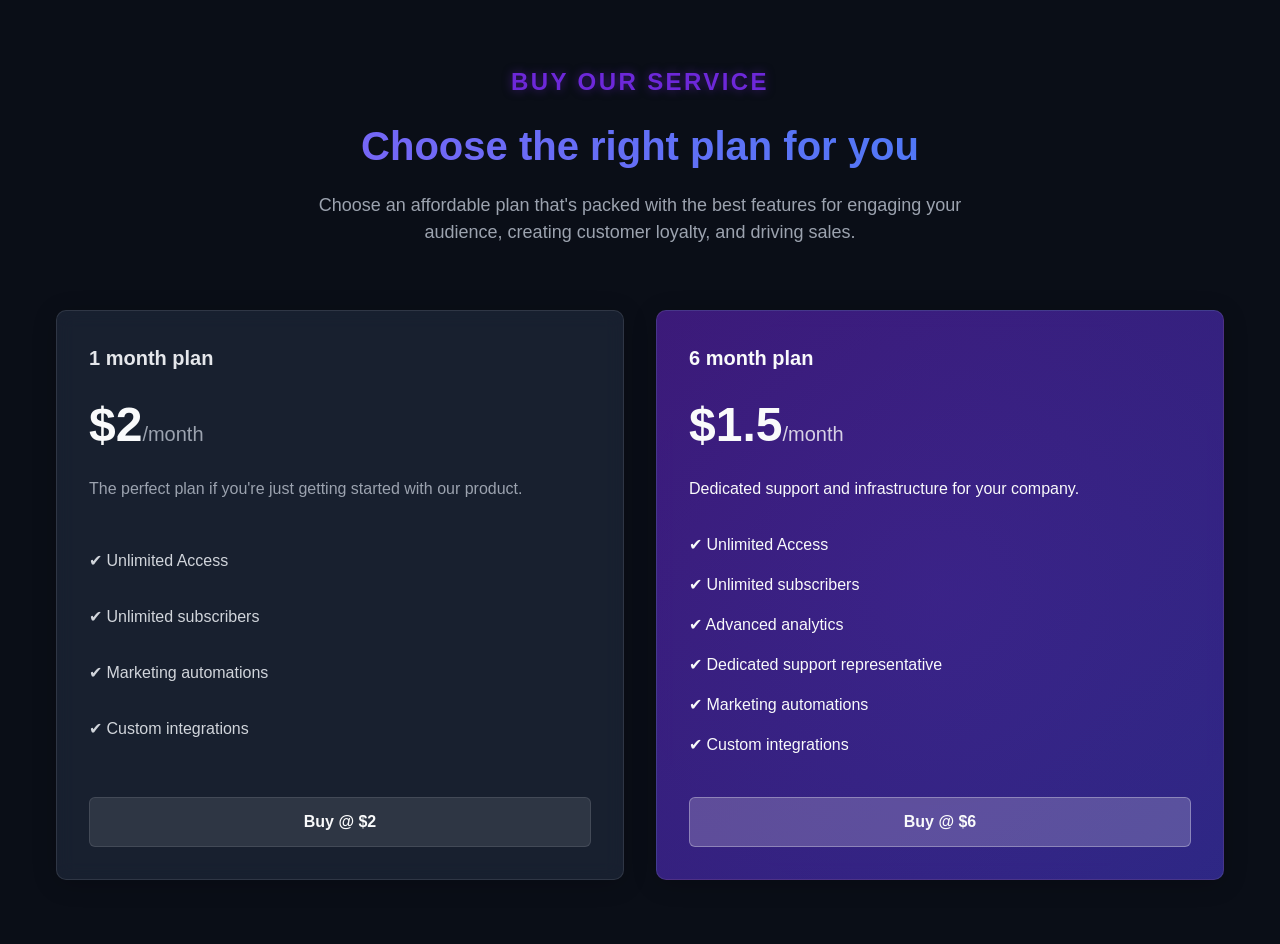
<file: pricing.html>
<!DOCTYPE html>
<html lang="en">
<head>
    <meta charset="UTF-8">
    <meta name="viewport" content="width=device-width, initial-scale=1.0">
    <title>Pricing Plans</title>
    <link rel="stylesheet" href="pricing.css">
</head>
<body>
    <!-- Star field container -->
    <div class="stars"></div>
    
    <div class="container">
        <div class="pricing-header">
            <h1>BUY OUR SERVICE</h1>
            <p class="title">Choose the right plan for you</p>
            <p class="subtitle">Choose an affordable plan that's packed with the best features for engaging your audience, creating customer loyalty, and driving sales.</p>
        </div>
        <div class="pricing-grid">
            <div class="plan">
                <h3>1 month plan</h3>
                <p class="price1">$2<span>/month</span></p>
                <p class="description">The perfect plan if you're just getting started with our product.</p>
                <ul>
                    <li></li>
                    <li>✔ Unlimited Access</li>
                    <li></li>
                    <li>✔ Unlimited subscribers</li>
                    <li></li>
                    <!-- <li>✔ Advanced analytics</li> -->
                    <!-- <li>✔ Dedicated support representative</li> -->
                    <li>✔ Marketing automations</li>
                    <li></li>
                    <li>✔ Custom integrations</li>
                    <li></li>
                </ul>
                <a href="#" class="btn">Buy @ $2</a>
            </div>
            <div class="plan enterprise">
                <h3>6 month plan</h3>
                <p class="price2">$1.5<span>/month</span></p>
                <p class="description">Dedicated support and infrastructure for your company.</p>
                <ul>
                    <li>✔ Unlimited Access</li>
                    <li>✔ Unlimited subscribers</li>
                    <li>✔ Advanced analytics</li>
                    <li>✔ Dedicated support representative</li>
                    <li>✔ Marketing automations</li>
                    <li>✔ Custom integrations</li>
                </ul>
                <a href="#" class="btn enterprise-btn">Buy @ $6</a>
            </div>
        </div>
    </div>

    <script>
        // Function to create the star field
        function createStarField() {
            const stars = document.querySelector('.stars');
            
            // Clear any existing content
            stars.innerHTML = '';
            
            // Number of stars to create
            const starCount = 100;
            
            // Create stars
            for (let i = 0; i < starCount; i++) {
                const star = document.createElement('div');
                star.classList.add('star');
                
                // Random position
                star.style.left = ⁠ ${Math.random() * 100}% ⁠;
                star.style.top = ⁠ ${Math.random() * 100}% ⁠;
                
                // Random size (1-3px)
                const size = (Math.random() * 2) + 1;
                star.style.width = ⁠ ${size}px ⁠;
                star.style.height = ⁠ ${size}px ⁠;
                
                // Random animation delay
                star.style.animationDelay = ⁠ ${Math.random() * 5}s ⁠;
                
                // Add to stars container
                stars.appendChild(star);
            }
        }
        
        // Call the function when page loads
        document.addEventListener('DOMContentLoaded', createStarField);
        
        // Optional: Recreate stars on window resize
        window.addEventListener('resize', createStarField);
    </script>
</body>
</html>
</file>
<file: pricing.css>
/* Global Styles */
* {
    margin: 0;
    padding: 0;
    box-sizing: border-box;
    font-family: 'Inter', 'Segoe UI', Tahoma, Geneva, Verdana, sans-serif;
  }
  
  body {
    background-color: #0a0e17;
    color: #e5e7eb;
    line-height: 1.5;
    min-height: 100vh;
    position: relative;
    overflow-x: hidden;
  }
  
  /* Star Field Styles */
  .stars {
    position: fixed;
    top: 0;
    left: 0;
    width: 100%;
    height: 100%;
    z-index: -1;
    overflow: hidden;
  }
  
  .star {
    position: absolute;
    background-color: #ffffff;
    border-radius: 50%;
    opacity: 0.7;
    animation: twinkle 5s infinite ease-in-out;
  }
  
  @keyframes twinkle {
    0% { opacity: 0.2; }
    50% { opacity: 0.8; }
    100% { opacity: 0.2; }
  }
  
  .container {
    max-width: 1200px;
    margin: 0 auto;
    padding: 4rem 1rem;
    position: relative;
    z-index: 1;
  }
  
  /* Header Styles */
  .pricing-header {
    text-align: center;
    margin-bottom: 4rem;
  }
  
  .pricing-header h1 {
    font-size: 1.5rem;
    letter-spacing: 0.1em;
    text-transform: uppercase;
    color: #6d28d9;
    margin-bottom: 1rem;
    text-shadow: 0 0 10px rgba(109, 40, 217, 0.5);
  }
  
  .pricing-header .title {
    font-size: 2.5rem;
    font-weight: 700;
    margin-bottom: 1rem;
    background: linear-gradient(45deg, #8b5cf6, #3b82f6);
    -webkit-background-clip: text;
    -webkit-text-fill-color: transparent;
    background-clip: text;
  }
  
  .pricing-header .subtitle {
    font-size: 1.125rem;
    color: #9ca3af;
    max-width: 700px;
    margin: 0 auto;
  }
  
  /* Pricing Grid */
  .pricing-grid {
    display: grid;
    grid-template-columns: repeat(auto-fit, minmax(300px, 1fr));
    gap: 2rem;
  }
  
  /* Plan Card */
  .plan {
    background-color: rgba(30, 41, 59, 0.7);
    backdrop-filter: blur(10px);
    border-radius: 10px;
    padding: 2rem;
    box-shadow: 0 4px 25px rgba(0, 0, 0, 0.2);
    transition: all 0.3s ease;
    border: 1px solid rgba(255, 255, 255, 0.1);
  }
  
  .plan:hover {
    transform: translateY(-10px);
    box-shadow: 0 20px 30px rgba(0, 0, 0, 0.3);
    border-color: rgba(139, 92, 246, 0.5);
  }
  
  .plan h3 {
    font-size: 1.25rem;
    margin-bottom: 1rem;
    color: #e5e7eb;
  }
  
  .price1, .price2 {
    font-size: 3rem;
    font-weight: 700;
    margin-bottom: 1rem;
    color: #f9fafb;
  }
  
  .price1 span, .price2 span {
    font-size: 1.25rem;
    font-weight: 400;
    color: #9ca3af;
  }
  
  .description {
    color: #9ca3af;
    margin-bottom: 1.5rem;
  }
  
  .plan ul {
    list-style: none;
    margin-bottom: 2rem;
  }
  
  .plan li {
    padding: 0.5rem 0;
    /* margin: 20px; */
    color: #d1d5db;
  }
  
  .btn {
    display: block;
    text-align: center;
    padding: 0.75rem 1.5rem;
    background-color: rgba(255, 255, 255, 0.1);
    color: #f9fafb;
    text-decoration: none;
    border-radius: 6px;
    font-weight: 700;
    transition: all 0.3s ease;
    border: 1px solid rgba(255, 255, 255, 0.1);
    
  }
  
  .btn:hover {
    background-color: rgba(255, 255, 255, 0.2);
    box-shadow: 0 0 15px rgba(139, 92, 246, 0.5);
  }
  
  /* Enterprise Plan Styling */
  .enterprise {
    background: linear-gradient(135deg, rgba(91, 33, 182, 0.6), rgba(67, 56, 202, 0.6));
    backdrop-filter: blur(10px);
    position: relative;
    overflow: hidden;
  }
  
  .enterprise::before {
    content: '';
    position: absolute;
    top: -50%;
    left: -50%;
    width: 200%;
    height: 200%;
    background: radial-gradient(circle, rgba(124, 58, 237, 0.1) 0%, rgba(30, 41, 59, 0) 70%);
    animation: rotate 20s linear infinite;
    z-index: -1;
  }
  
  @keyframes rotate {
    0% { transform: rotate(0deg); }
    100% { transform: rotate(360deg); }
  }
  
  .enterprise h3,
  .enterprise .price2,
  .enterprise .description,
  .enterprise li {
    color: #f9fafb;
  }
  
  .enterprise .price2 span {
    color: rgba(255, 255, 255, 0.8);
  }
  
  .enterprise-btn {
    background-color: rgba(255, 255, 255, 0.2);
    border: 1px solid rgba(255, 255, 255, 0.3);
    color: #f9fafb;
  }
  
  .enterprise-btn:hover {
    background-color: rgba(255, 255, 255, 0.3);
    box-shadow: 0 0 20px rgba(139, 92, 246, 0.6);
  }
  
  /* Responsive adjustments */
  @media (max-width: 768px) {
    .pricing-grid {
      grid-template-columns: 1fr;
    }
    
    .pricing-header .title {
      font-size: 2rem;
    }
  }
</file>
